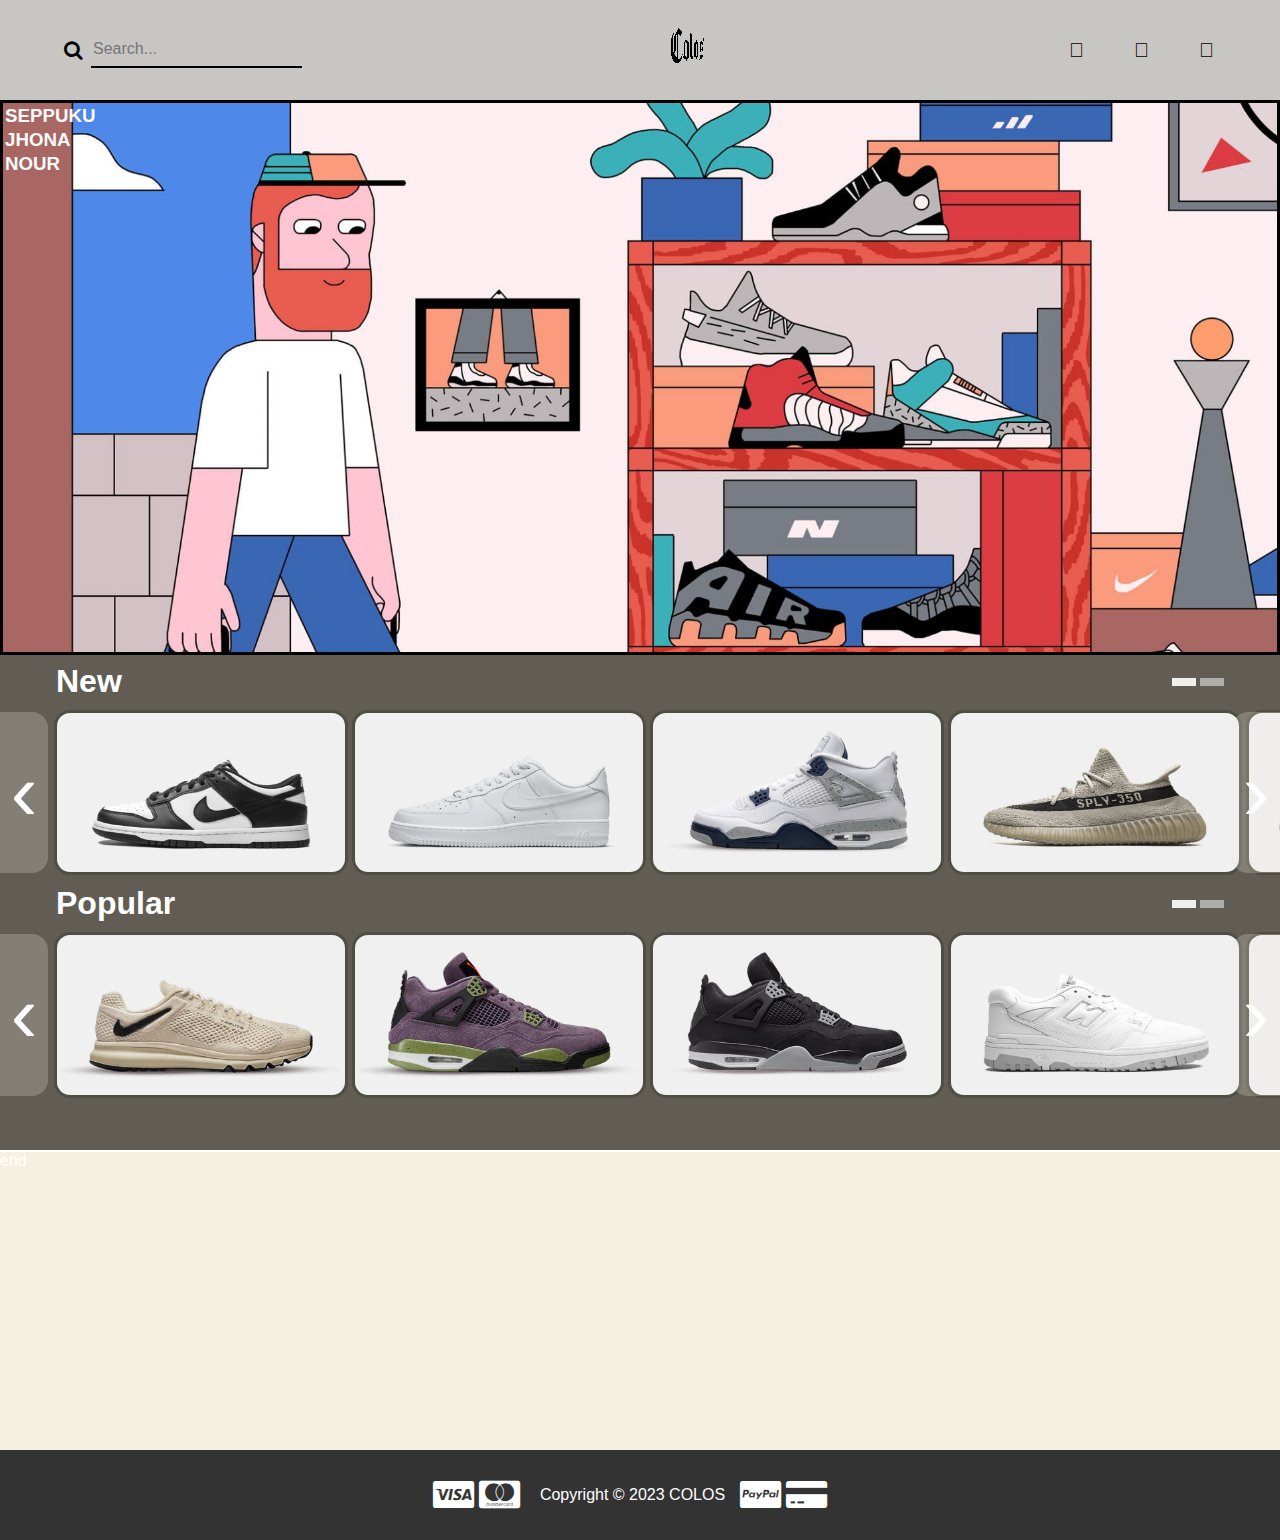
<file: index.html>
<!DOCTYPE html>
<html lang="en">

<head>
  <meta charset="UTF-8">
  <meta http-equiv="X-UA-Compatible" content="IE=edge">
  <meta name="viewport" content="width=device-width, initial-scale=1.0">
  <link rel="stylesheet" type="text/css" href="styles/styles.css">
  <link rel="icon" href="images/colosmini.ico">
  <link rel="stylesheet" href="https://use.fontawesome.com/releases/v5.14.0/css/all.css"
    integrity="sha384-HzLeBuhoNPvSl5KYnjx0BT+WB0QEEqLprO+NBkkk5gbc67FTaL7XIGa2w1L0Xbgc" crossorigin="anonymous">
  <link rel="stylesheet" href="https://cdnjs.cloudflare.com/ajax/libs/font-awesome/4.7.0/css/font-awesome.min.css">

  <title>COLOS</title>
</head>

<body>

  <!-- Navbar -->
  <nav>
    <div class="hamburger-menu">
      <i id="bar" class="fa fa-bars"></i>
    </div>
    <ul class="nav-items">
      <li class="nav-item search-container">
        <i class="fa fa-search search-icon"></i>
        <input type="text" class="search-input" placeholder="Search...">
      </li>
    </ul>
    <div class="logo"><img src="./images/colosg.gif" alt="COLOS"></div>
    <ul class="right-nav-items">
      <li class="nav-item"><a alt="Profile" href="" class="fas fa-user"></a></li>
      <li class="nav-item"><a alt="Contact" href="contact.html" class="fas fa-envelope"></a></li>
      <li class="nav-item"><a alt="Basket" href="" class="fas fa-shopping-basket"></a></li>
    </ul>
  </nav>
  <!-- End Navbar -->

  <!-- Hamburger menu -->
  <div class="hamburger-menu-overlay">
    <div class="close-button">
      <i class="fa fa-times"></i>
    </div>
    <ul class="hamburger-menu-items">
      <li class="nav-item search-container">
        <i class="fa fa-search search-icon"></i>
        <input type="text" class="search-input" placeholder="Search...">
      </li> 
      <li class="nav-item"><a alt="Profile" href="" class="fas fa-user">Profile</a> </li>
      <li class="nav-item"><a alt="Contact" href="contact.html" class="fas fa-envelope">Favorite</a> </li>
      <li class="nav-item"><a alt="Basket" href="" class="fas fa-shopping-basket">Basket</a> </li>
    </ul>
  </div>
  <!-- End Hamburger menu -->


  <div id="first">
    <h3 class="names">SEPPUKU</h3>
    <h3 class="names">JHONA</h3>
    <h3 class="names">NOUR</h3>
  </div>


  <div class="row">
    <div class="header">
      <h3 class="title">New</h3>
      <div class="progress-bar"></div>
    </div>
    <div class="container">
      <button class="handle left-handle">
        <div class="text">&#8249;</div>
      </button>
      <div class="slider">
        <img src="./images/schoenen1/1.png">
        <img src="./images/schoenen1/2.png">
        <img src="./images/schoenen1/3.png">
        <img src="./images/schoenen1/4.png">
        <img src="./images/schoenen1/5.png">
        <img src="./images/schoenen1/6.png">
        <img src="./images/schoenen1/7.png">
        <img src="./images/schoenen1/8.png">


      </div>
      <button class="handle right-handle">
        <div class="text">&#8250;</div>
      </button>
    </div>
  </div>

  <div class="row">
    <div class="header">
      <h3 class="title">Popular</h3>
      <div class="progress-bar"></div>
    </div>
    <div class="container" style="margin-bottom: 50px;">
      <button class="handle left-handle">
        <div class="text">&#8249;</div>
      </button>
      <div class="slider">
        <img src="./images/schoenen2/1.png">
        <img src="./images/schoenen2/2.png">
        <img src="./images/schoenen2/3.png">
        <img src="./images/schoenen2/4.png">
        <img src="./images/schoenen2/5.png">
        <img src="./images/schoenen2/6.png">
        <img src="./images/schoenen2/7.png">
        <img src="./images/schoenen2/8.png">

      </div>
      <button class="handle right-handle">
        <div class="text">&#8250;</div>
      </button>
    </div>
  </div>





  <div id="secondary">end</div>



  <footer class="footer-container">

    <div class="payment-options">
      <i class="fa fa-cc-visa fa-2x" title="Visa"></i>
      <i class="fa fa-cc-mastercard fa-2x" title="Mastercard"></i>
    </div>

    <div class="copyright">
      <p>Copyright © 2023 COLOS</p>
    </div>

    <div class="payment-options">
      <i class="fa fa-cc-paypal fa-2x" title="PayPal"></i>
      <i class="fa fa-credit-card-alt fa-2x" title="Credit-Card"></i>
    </div>


  </footer>

  </div>


  <script src="script.js"></script>
</body>

</html>
</file>
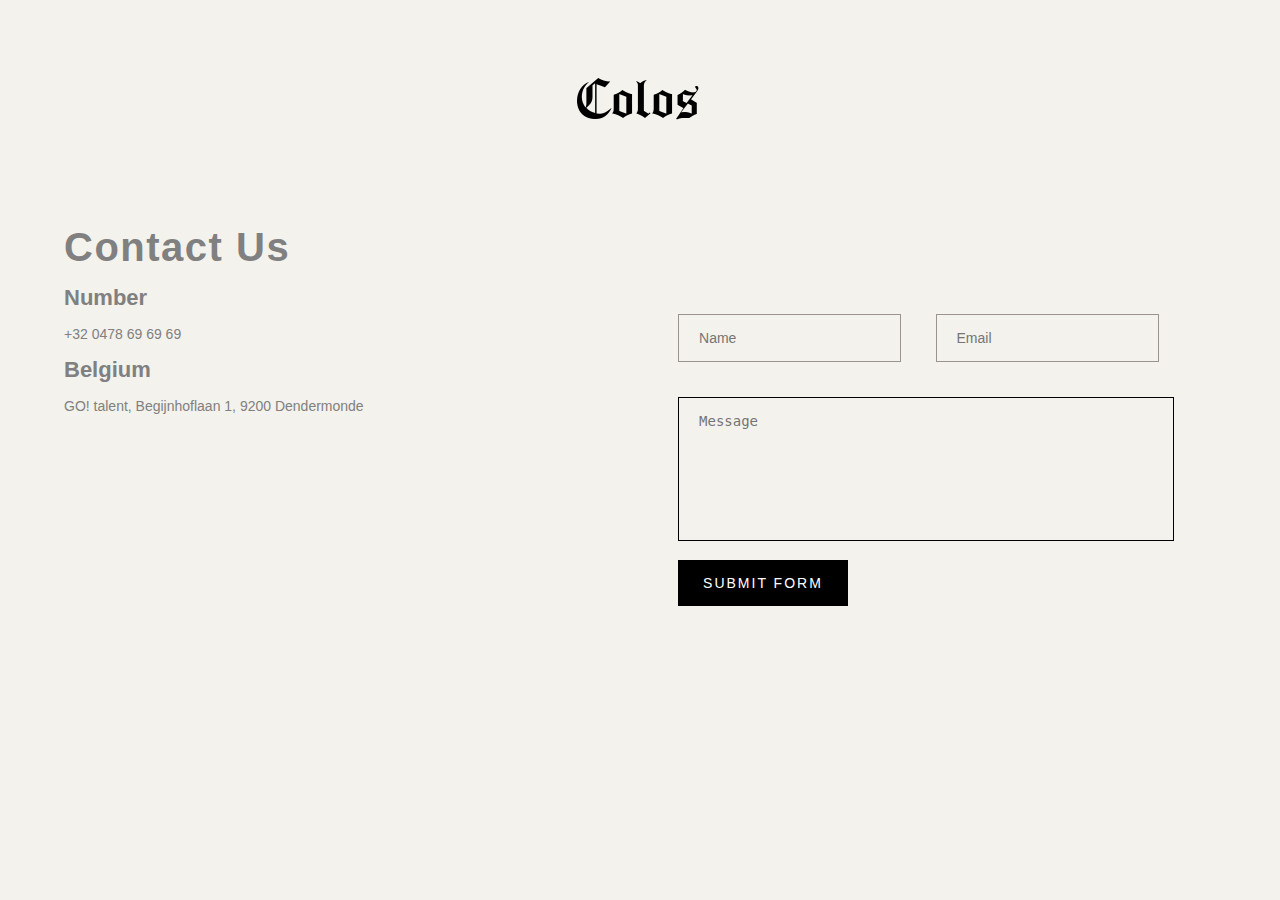
<file: contact.html>
<!DOCTYPE html>
<html lang="en">

<head>
  <meta charset="UTF-8">
  <meta http-equiv="X-UA-Compatible" content="IE=edge">
  <meta name="viewport" content="width=device-width, initial-scale=1.0">
  <link rel="stylesheet" href="./styles/contact.css">
  <link rel="icon" href="images/colosmini.ico">
  <title>COLOS</title>
</head>

<body>



  <div class="contact container">
    <div id="header">




      <a href="index.html"><img id="mainlogo" href="index.html" src="images/colos.png" alt="COLOS"
          ></a>



    </div>
    <form method="post" action="https://formspree.io/f/xdovkazy">
      <div class="form">
        <div class="form-txt">

          <h1>Contact Us</h1>
          <h3>Number</h3>
          <p>+32 0478 69 69 69</p>
          <h3>Belgium</h3>
          <p>GO! talent, Begijnhoflaan 1, 9200 Dendermonde</p><br>
          <iframe
            src="https://www.google.com/maps/embed?pb=!1m18!1m12!1m3!1d2110.2158473063637!2d4.099712129504127!3d51.02568648502364!2m3!1f0!2f0!3f0!3m2!1i1024!2i768!4f13.1!3m3!1m2!1s0x47c3912d6048fc7f%3A0xbfd724b61f6cb36a!2sGO*21%20talent!5e0!3m2!1snl!2sbe!4v1673860776560!5m2!1snl!2sbe"
            width="600" height="450" style="border:0;" allowfullscreen="" loading="lazy"
            referrerpolicy="no-referrer-when-downgrade">
          </iframe>

        </div>
        <div class="form-details">
          <br><br><br>
          <input type="text" name="name" id="name" placeholder="Name" required>
          <input type="email" name="email" id="email" placeholder="Email" required>
          <textarea name="message" id="message" cols="52" rows="7" placeholder="Message" required></textarea>
          <input type="submit" value="SUBMIT FORM">
        

        </div>
      </div>
    </form>
  </div>


</body>

</html>
</file>
<file: styles/styles.css>
:root {
  --dblue: #091540ff;
  --cblue: #7692ffff;
  --lblue: #abd2faff;
  --yblue: #3d518cff;
  --pblue: #1b2cc1ff;
}

body {
  font-family: "Poppins", sans-serif;
  scroll-behavior: smooth;
  margin: 0;
}

nav {
  display: flex;
  justify-content: space-between;
  align-items: center;
  padding: 1rem;
  vertical-align: center;
  background-color: #ffffffa6;
}

.logo {
  font-size: 1.5rem;
  margin: 0 auto;
  position: relative;
  margin-left: auto;
  margin-right: auto;
  text-align: center;
  align-items: center;
  color: white;
  float: left;
}

.right-nav-items {
  list-style: none;
  display: flex;
  text-decoration: none;
}

.nav-item {
  padding-right: 50px;
  font-size: 20px;
  cursor: pointer;
  color: #000000;
}



.search-container {
  display: flex;
  float: right;
}

.search-input {
  border: 0;
  outline: 0;
  background: transparent;
  border-bottom: 2px solid black;

  font-size: 1rem;
  width: auto;
  color: #453f3f;
}

.search-icon {
  cursor: pointer;
  margin: 0.5rem;
  color: #000000;
}

@media screen and (max-width: 600px) {
  nav {
    flex-direction: column;
    align-items: center;
  }

  .right-nav-items {
    display: none;
  }

  .burger-menu {
    display: block;
  }

  .burger-menu .nav-item {
    margin: 1rem 0;
    text-align: center;
  }

}

.content {
  height: 300px;
  background: rgb(110, 99, 99);
  border-top: #ffffff 2px solid;
  margin: 0;
  padding: 0;
}

#secondary {
  height: 300px;
  background: #f6f0e0;
  border-top: #ffffff 2px solid;
  margin: 0;
  padding: 0;
}

#secondaryFull {
  height: 50px;
  background-color: #cfb59f;
  border-top: #ffffff 2px solid;
  margin: 0;
  padding: 0;
}

#footer {
  height: 50px;
  background: #bfbd93;
  border-top: #ffffff 2px solid;
  margin: 0;
  padding: 0;
}

.swipe {
  margin-top: 35px;
}

h1 {
  font-family: "Monument extended", "Krona One", sans-serif;
  text-align: center;
  margin: 0 0 100px 0;
  color: white;
}

.footer-container {
  display: flex;
  justify-content: center;
  align-items: center;
  background-color: #333333;
  color: #ffffff;
}

.payment-options {
  margin-right: 20px;
  text-align: center;
}

.copyright p {
  margin: 0;
  text-align: center;
}

.footer-container {
  height: 90px;
}

.copyright {
  margin-right: 15px;
}

#first {
  height: 555px;
  background-image: url("../images/main.jpg");
  background-size: cover;
  color: white;
  font-family: "Krona One", sans-serif;
  border: #000000 3px solid;
  max-width: 100%;
  margin: 0;
  padding: 0;
  color: #fafafa;
}

.names {
  margin: 2px;
}

*,
*::after,
*::before {
  box-sizing: border-box;
}

:root {
  --handle-size: 3rem;
  --img-gap: 0.25rem;
}

.container {
  display: flex;
  justify-content: center;
  overflow: hidden;
}

.slider {
  --items-per-screen: 4;
  --slider-index: 0;
  display: flex;
  flex-grow: 1;
  margin: 0 var(--img-gap);
  transform: translateX(calc(var(--slider-index) * -100%));
  transition: transform 250ms ease-in-out;
}

.slider>img {
  flex: 0 0 calc(100% / var(--items-per-screen));
  max-width: calc(100% / var(--items-per-screen));
  aspect-ratio: 16 / 9;
  padding: var(--img-gap);
  border-radius: 1rem;
  background-color: #f0f0f0;
  border: solid 3px #504e42;
  border-collapse: collapse;
  margin: 2px;
}

.handle {
  border: none;
  border-radius: 1rem;
  flex-grow: 0;
  flex-shrink: 0;
  background-color: rgba(236, 233, 225, 0.25);
  z-index: 10;
  margin: var(--img-gap) 0;
  width: var(--handle-size);
  cursor: pointer;
  font-size: 5rem;
  display: flex;
  align-items: center;
  justify-content: center;
  color: white;
  line-height: 0;
  transition: background-color 150ms ease-in-out;
}

.left-handle {
  border-top-left-radius: 0;
  border-bottom-left-radius: 0;
}

.right-handle {
  border-top-right-radius: 0;
  border-bottom-right-radius: 0;
}

.handle:hover,
.handle:focus {
  background-color: rgba(255, 255, 255, 0.5);
}

.text {
  transition: transform 150ms ease-in-out;
}

.handle:hover .text,
.handle:focus .text {
  transform: scale(1.2);
}

.header {
  display: flex;
  justify-content: space-between;
  padding: 0.5rem calc(var(--img-gap) * 2 + var(--handle-size));
  align-items: center;
}

.title {
  font-size: 2rem;
  margin: 0;
}

.progress-bar {
  display: flex;
  gap: 0.25rem;
}

.progress-item {
  flex: 0 0 1.5rem;
  min-width: 1.5rem;
  height: 0.5rem;
  background-color: rgba(255, 255, 255, 0.5);
}

.progress-item.active {
  background-color: rgba(255, 255, 255, 0.9);
}

@media (max-width: 1000px) {
  .slider {
    --items-per-screen: 3;
  }

  body {
    width: 100%;
  }
}

@media (max-width: 500px) {
  .slider {
    --items-per-screen: 1;
  }

  .footer-container {
    padding-left: 10px;
  }

  body {
    width: 100%;
  }
}

body {
  background-color: rgb(97, 93, 85);
  color: white;
}

h3 {
  padding-right: 5px;
}


img:hover {
  transform: scale(0.9);
  transition: 0.2s ease-in-out;
}

#search-container {
  display: none;
  position: fixed;
  top: 60px;
  right: 50px;
  width: 40%;
  height: 40px;
  background-color: white;
  border-radius: 20px;
  transition: 0.3s;
  z-index: 1;
  text-align: left;
}

#search-container.active {
  display: block;
}

#search-container input[type="text"] {
  width: 80%;
  padding: 10px;
  border: none;
  border-radius: 20px 0 0 20px;
  float: left;
  font-size: 16px;
}

#search-container button[type="submit"] {
  width: 20%;
  padding: 10px;
  background-color: black;
  color: white;
  border: none;
  border-radius: 0 20px 20px 0;
  cursor: pointer;
  float: right;
  font-size: 16px;
}

#search-container button[type="submit"]:hover {
  background-color: white;
  color: black;
}




.hamburger-menu-overlay {
  display: none;
  position: fixed;
  top: 0;
  left: 0;
  width: 100%;
  height: 100%;
  background-color: white;
  z-index: 9999;
  overflow: hidden;
}

.hamburger-menu-overlay.open {
  display: block;
  overflow: hidden;
}

.close-button {
  position: absolute;
  top: 20px;
  right: 20px;
  color: rgb(0, 0, 0);
  font-size: 24px;
  cursor: pointer;
}

.hamburger-menu-items {
  display: flex;
  flex-direction: column;
  justify-content: center;
  align-items: center;
  height: 100%;
}

.hamburger-menu-items li {
  margin: 20px 0px 20px 20px;
  font-size: 25px;
  list-style-type: none;
  text-align: center;
}

@media only screen and (min-width: 980px) {
  .hamburger-menu {
    display: none;
  }



}

@media only screen and (max-width: 980px) {

  .nav-items,
  .right-nav-items {
    display: none;


  }

}

#bar {
  color: black;
  font-size: 20px;
  cursor: pointer;
}

a {
  all: unset;
}


.fas:hover {
  color: #504e42;
  transition: 0.2s;
}
</file>
<file: styles/contact.css>
* {
    margin: 0;
    padding: 0;
    box-sizing: border-box;
    background-color: #F3F2ED;
}

body {
    display: flex;
    justify-content: center;
    align-items: center;
    font-family: "Poppins", sans-serif;
}

.container {
    max-width: 1200px;
    width: 90%;
    margin: 0 auto;
    
}

.contact {
    margin-top: 45px;
    
}

.form {
    display: flex;
    justify-content: space-between;
    margin: 80px 0;
    
}

.form .form-txt {
    flex-basis: 48%;
}

.form .form-txt h1 {
    font-weight: 600;
    color: black;
    font-size: 40px;
    letter-spacing: 1.5px;
    margin-bottom: 10px;
    color: grey;
}

.form .form-txt span {
    color: grey;
    font-size: 14px;
}

.form .form-txt h3 {
    font-size: 22px;
    font-weight: 600;
    margin: 15px 0;
    color: grey;
}

.form .form-txt p {
    color: grey;
    font-size: 14px;
}

.form .form-details {
    flex-basis: 48%;
}

.form .form-details input[type="text"],
.form .form-details input[type="email"] {
    padding: 15px 20px;
    color: black;
    outline: none;
    border: 1px solid rgb(155, 146, 146);
    margin: 35px 15px;
    font-size: 14px;
}

.form .form-details textarea {
    padding: 15px 20px;
    margin: 0 15px;
    color: black;
    outline: none;
    border: 1px solid ;
    font-size: 14px;
    resize: none;
}

.form .form-details input[type="submit"] {
    padding: 15px 25px;
    color: white;
    font-weight: 500;
    background: black;
    outline: none;
    border: none;
    margin: 15px;
    font-size: 14px;
    letter-spacing: 2px;
    cursor: pointer;
}

@media (max-width: 500px) {
    .form {
        display: flex;
        flex-direction: column;
    }

    .form .form-details input[type="submit"] {
        margin-left: 0;
    }

    .form .form-details input[type="text"],
    .form .form-details input[type="email"],
    .form .form-details textarea {
        width: 100%;
        margin-left: 0;
    }

    .form .form-details input[type="text"] {
        margin-bottom: 0px;
    }
}

@media(min-width: 501px) and (max-width: 768px) {
    .form {
        display: flex;
        flex-direction: column;
    }

    .form .form-details input[type="submit"] {
        margin-left: 0;
    }

    .form .form-details input[type="text"],
    .form .form-details input[type="email"],
    .form .form-details textarea {
        width: 100%;
        margin-left: 0;
    }

    .form .form-details input[type="text"] {
        margin-bottom: 0px;
    }
}

iframe{
    height: 200px;
    max-width: 100%;
}

#header {
	height: 100px;
	margin: 0;
	padding: 0;
	margin: auto;
	text-align: center;
	padding-top: 30px;

}
</file>
